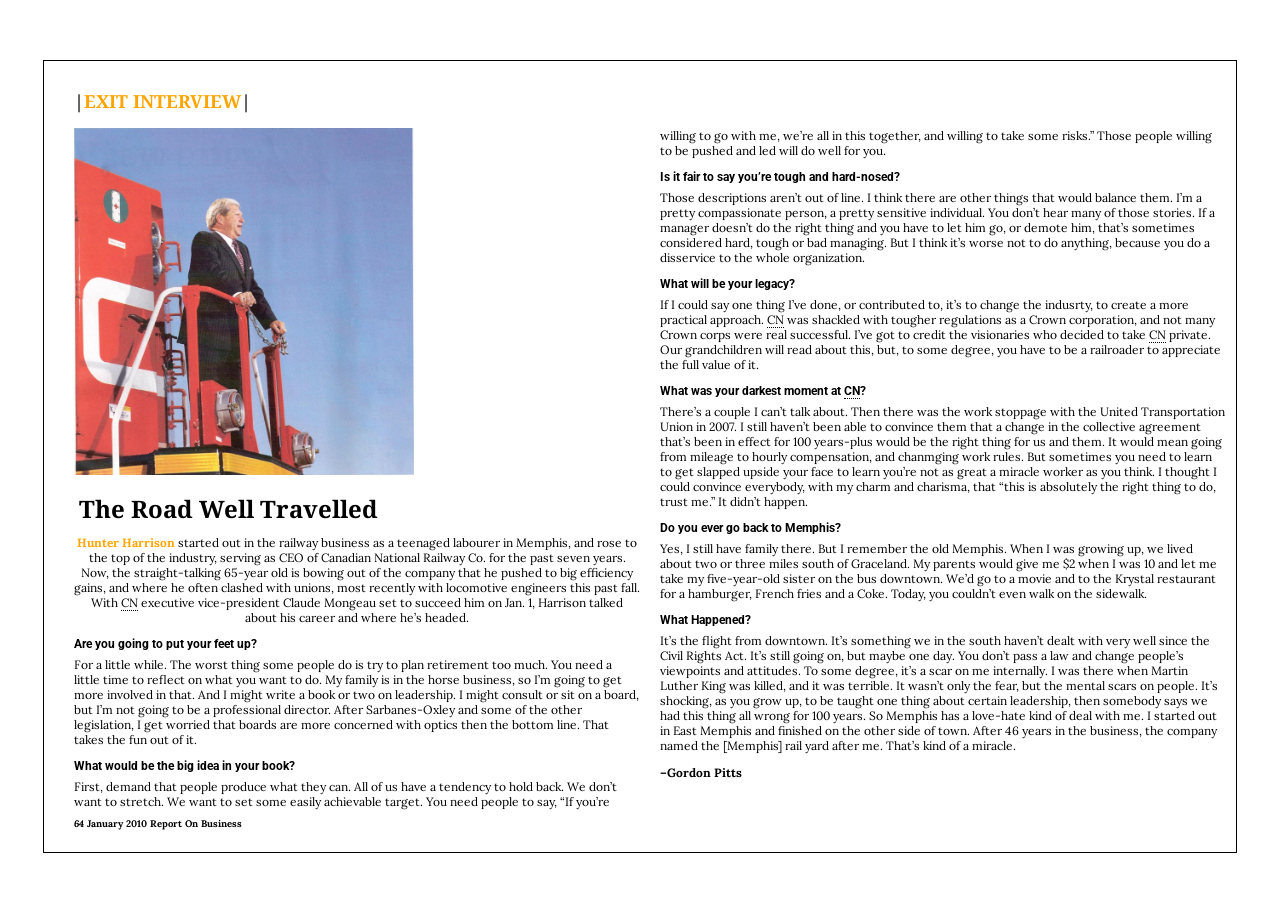
<file: index.html>
<!DOCTYPE html>
<html lang="en">
<head>
	<title>Exit Interview: Hunter Harrison | Report On Business</title>
	<meta charset="UTF-8">
	<meta name="viewport" content="width=device-width, initial-scale=1.0">
	<link href="css/normalize.css" rel="stylesheet" />
	<link href="css/styles.css" rel="stylesheet" />
</head>
<body>
	<div id="container">
		<header>
			<h1>Exit Interview</h1>
		</header>
		<main>
			<article>
				<img src="images/image.png" alt="Hunter Harrison" class="image" />
				<h2>The Road Well Travelled</h2>
				<p><strong>Hunter Harrison</strong> started out in the railway business as a teenaged labourer in Memphis, and rose to the top of the industry, serving as CEO of Canadian National Railway Co. for the past seven years. Now, the straight-talking 65-year old is bowing out of the company that he pushed to big efficiency gains, and where he often clashed with unions, most recently with locomotive engineers this past fall. With <abbr title="Canadian National">CN</abbr> executive vice-president Claude Mongeau set to succeed him on Jan. 1, Harrison talked about his career and where he’s headed.</p>
				<h2>Are you going to put your feet up?</h2>
				<p>For a little while. The worst thing some people do is try to plan retirement too much. You need a little time to reflect on what you want to do. My family is in the horse business, so I’m going to get more involved in that. And I might write a book or two on leadership. I might consult or sit on a board, but I’m not going to be a professional director. After Sarbanes-Oxley and some of the other legislation, I get worried that boards are more concerned with optics then the bottom line. That takes the fun out of it.</p>
				<h2 >What would be the big idea in your book?</h2>
				<p >First, demand that people produce what they can. All of us have a tendency to hold back. We don’t want to stretch. We want to set some easily achievable target. You need people to say, <q>If you’re willing to go with me, we’re all in this together, and willing to take some risks.</q> Those people willing to be pushed and led will do well for you.</p>
				<h2>Is it fair to say you’re tough and hard-nosed?</h2>
				<p>Those descriptions aren’t out of line. I think there are other things that would balance them. I’m a pretty compassionate person, a pretty sensitive individual. You don’t hear many of those stories. If a manager doesn’t do the right thing and you have to let him go, or demote him, that’s sometimes considered hard, tough or bad managing. But I think it’s worse not to do anything, because you do a disservice to the whole organization.</p>
				<h2>What will be your legacy?</h2>
				<p>If I could say one thing I’ve done, or contributed to, it’s to change the indusrty, to create a more practical approach. <abbr title="Canadian National">CN</abbr> was shackled with tougher regulations as a Crown corporation, and not many Crown corps were real successful. I’ve got to credit the visionaries who decided to take <abbr title="Canadian National">CN</abbr> private. Our grandchildren will read about this, but, to some degree, you have to be a railroader to appreciate the full value of it.</p>
				<h2>What was your darkest moment at <abbr title="Canadian National">CN</abbr>?</h2>
				<p>There’s a couple I can’t talk about. Then there was the work stoppage with the United Transportation Union in 2007. I still haven’t been able to convince them that a change in the collective agreement that’s been in effect for 100 years-plus would be the right thing for us and them. It would mean going from mileage to hourly compensation, and chanmging work rules. But sometimes you need to learn to get slapped upside your face to learn you’re not as great a miracle worker as you think. I thought I could convince everybody, with my charm and charisma, that <q>this is absolutely the right thing to do, trust me.</q> It didn’t happen.</p>
				<h2>Do you ever go back to Memphis?</h2>
				<p>Yes, I still have family there. But I remember the old Memphis. When I was growing up, we lived about two or three miles south of Graceland. My parents would give me $2 when I was 10 and let me take my five-year-old sister on the bus downtown. We’d go to a movie and to the Krystal restaurant for a hamburger, French fries and a Coke. Today, you couldn’t even walk on the sidewalk.</p>
				<h2>What Happened?</h2>
				<p>It’s the flight from downtown. It’s something we in the south haven’t dealt with very well since the Civil Rights Act. It’s still going on, but maybe one day. You don’t pass a law and change people’s viewpoints and attitudes. To some degree, it’s a scar on me internally. I was there when Martin Luther King was killed, and it was terrible. It wasn’t only the fear, but the mental scars on people. It’s shocking, as you grow up, to be taught one thing about certain leadership, then somebody says we had this thing all wrong for 100 years. So Memphis has a love-hate kind of deal with me. I started out in East Memphis and finished on the other side of town. After 46 years in the business, the company named the [Memphis] rail yard after me. That’s kind of a miracle.</p>
				<p>–Gordon Pitts</p>
			</article>
		</main>
		<footer>
			<p><small><em>64</em> <time datetime="2010-01">January 2010</time> Report On Business</small></p>
		</footer>
	</div><!-- end #container -->
</body>
</html>
</file>
<file: css/styles.css>
@import url('https://fonts.googleapis.com/css2?family=Bebas+Neue&family=Noto+Sans+Mono:wght@100..900&family=Noto+Serif+Khojki:wght@400..700&family=Secular+One&display=swap');
@import url('https://fonts.googleapis.com/css2?family=Bebas+Neue&family=Noto+Sans+Mono:wght@100..900&family=Noto+Serif+Khojki:wght@400..700&family=Roboto:ital,wght@0,100;0,300;0,400;0,500;0,700;0,900;1,100;1,300;1,400;1,500;1,700;1,900&family=Secular+One&display=swap');
@import url('https://fonts.googleapis.com/css2?family=Bebas+Neue&family=Lora:ital,wght@0,400..700;1,400..700&family=Noto+Sans+Mono:wght@100..900&family=Noto+Serif+Khojki:wght@400..700&family=Roboto:ital,wght@0,100;0,300;0,400;0,500;0,700;0,900;1,100;1,300;1,400;1,500;1,700;1,900&family=Secular+One&display=swap');

/* Adjust container width */
#container {
    width: 60%;
    margin: 60px auto;
    border: 1px solid black;
    padding: 10px;
    padding-left: 30px;
}

/* Setting it to a multi-column layout */
main {
    columns: 2;
    column-gap: 20px;
}

/* Heading styles */
h1 {
    font-size: 20px;
    color: orange;
    text-transform: uppercase;
    font-family: "Noto Serif Khojki", serif;
}

/* decorative lines on both sides of the heading */
h1::before,
h1::after {
    content: '|';
    color: #000000;
}

strong {
    color: orange;
}

/* adjust margin and font size */
h2 {
    font-size: 14px;
    margin-bottom: 8px;
}

/* adjust space and alignment */
p {
    font-size: 14px;
    margin-top: 8px;
    text-align: left;
    font-family: "Lora", serif;
}

abbr {
    text-decoration: none;
}

/* Adjust dimensions of the image */
.image {
    height: 280px;
    width: 480px;
}

/* Adjust font and alignment of the heading */
article h2:nth-of-type(1) {
    font-size: 36px;
    text-align: left;
    text-transform: capitalize;
    font-family: "Noto Serif Khojki", serif;
    margin: 10px;
}

/* Convert first letter to uppercase */
article h2:nth-of-type(1)::first-letter {
    text-transform: uppercase;
}

article p:nth-of-type(1) {
    text-align: justify;
    width: 100%;
    text-align: center;
}

article h2:nth-of-type(2),
article h2:nth-of-type(3),
article h2:nth-of-type(4),
article h2:nth-of-type(5),
article h2:nth-of-type(6),
article h2:nth-of-type(7),
article h2:nth-of-type(8) {
    width: 45%;
    font-family: "Roboto", sans-serif;
}


article p:nth-of-type(2),
article p:nth-of-type(3),
article p:nth-of-type(4),
article p:nth-of-type(5),
article p:nth-of-type(6),
article p:nth-of-type(7),
article p:nth-of-type(8) {
    width: 55%;
}

article p:last-of-type {
    font-weight: bold;
}

footer p small:last-of-type {
    font-weight: bold;
}

time {
    font-weight: bold;
}

/* Media Query for smaller screens */
@media screen and (max-width: 1584px) {

    /* Adjust container width for smaller screens */
    #container {
        width: 90%;

    }

    /* Adjust column layout for smaller screens */
    main {
        columns: 2;
    }

    /* Adjust font size for smaller screens */
    h1 {
        font-size: 18px;
    }

    /* Adjust image size for smaller screens */
    .image {
        height: auto;
        width: 60%;
    }

    /* Adjust font size and alignment for smaller screens */
    h2 {
        font-size: 12px;
        margin-bottom: 6px;
    }

    p {
        font-size: 12px;
        margin-top: 6px;
    }

    abbr {
        text-decoration: none;
    }

    /* Adjust heading styles for smaller screens */
    article h2:nth-of-type(1) {
        font-size: 24px;
        margin: 5px;
    }

    article p:nth-of-type(2),
    article p:nth-of-type(3),
    article p:nth-of-type(4),
    article p:nth-of-type(5),
    article p:nth-of-type(6),
    article p:nth-of-type(7),
    article p:nth-of-type(8) {
        width: 100%;
    }

    article h2:nth-of-type(2),
    article h2:nth-of-type(3),
    article h2:nth-of-type(4),
    article h2:nth-of-type(5),
    article h2:nth-of-type(6),
    article h2:nth-of-type(7),
    article h2:nth-of-type(8) {
        width: 100%;

    }
}
</file>
